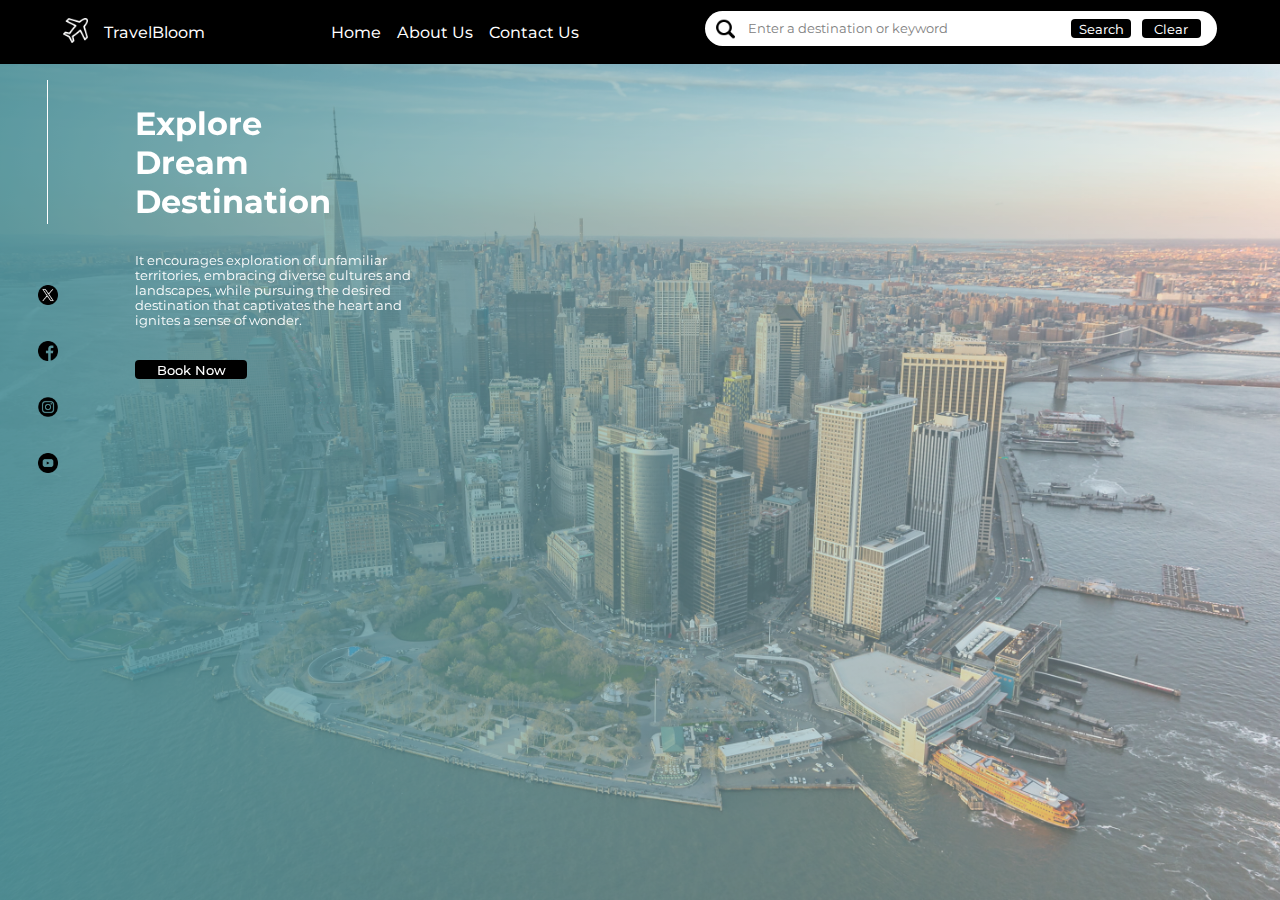
<file: index.html>
<!DOCTYPE html>
<html lang="en">
<head>
    <meta charset="UTF-8">
    <meta name="viewport" content="width=device-width, initial-scale=1.0">
    <title>Travel Recommendations</title>
    <link rel="stylesheet" href="travel_recommedantion.css">
</head>
<body>
    <div id="navContainer">
        <nav id="navBar">
            <div id="navLogo" class="navElement">
                <a href="index.html"><img src="icons/icon_airplane.png" alt="icon"></a>
                <a href="index.html">TravelBloom</a>
            </div>
            <div id="navLinks" class="navElement">
                <ul>
                    <a href="index.html"><li>Home</li></a>
                    <a href="about_us.html"><li>About Us</li></a>
                    <a href="contact_us.html"><li>Contact Us</li></a>
                </ul>
            </div>
            <div id="navSearch" class="navElement">
                <input type="text" id="searchInput" placeholder="Enter a destination or keyword">
                <a href="#"><img src="icons/search_icon.png" alt="" id="searchIcon"></a>
                <div id="buttonsContainer">
                <button id="searchBtn">Search</button>
                <button id="clearBtn">Clear</button>
                </div>
            </div>
        </nav>
    </div>
    <!-- Home Page -->
     <div id="homePage">
        <div id="networkLinks">
            <div id="verticalLine"></div>
            <a href="https://x.com/" target = "_blank"><img src="icons/x icon.png" alt="x icon"></a>
            <a href="https://www.facebook.com/" target = "_blank"><img src="icons/facebook icon.png" alt=""></a>
            <a href="https://www.instagram.com/" target = "_blank"><img src="icons/instagram icon.png" alt=""></a>
            <a href="https://www.youtube.com/" target = "_blank"><img src="icons/youtube icon.png" alt=""></a>
        </div>
        <div id="mainText">
            <h2>Explore<br>
                Dream<br>
                Destination</h2>
            <p>It encourages exploration of unfamiliar territories, embracing diverse cultures and landscapes, while pursuing the desired destination that captivates the heart and ignites a sense of wonder.</p>
            <button>Book Now</button>
        </div>
            
        <div id="resultContainer">
            <div id="localTime"></div>
            <div id="searchResult"></div>
        </div>
     </div>

     <script src="travel_recommendation.js"></script>
</body>
</html>
</file>
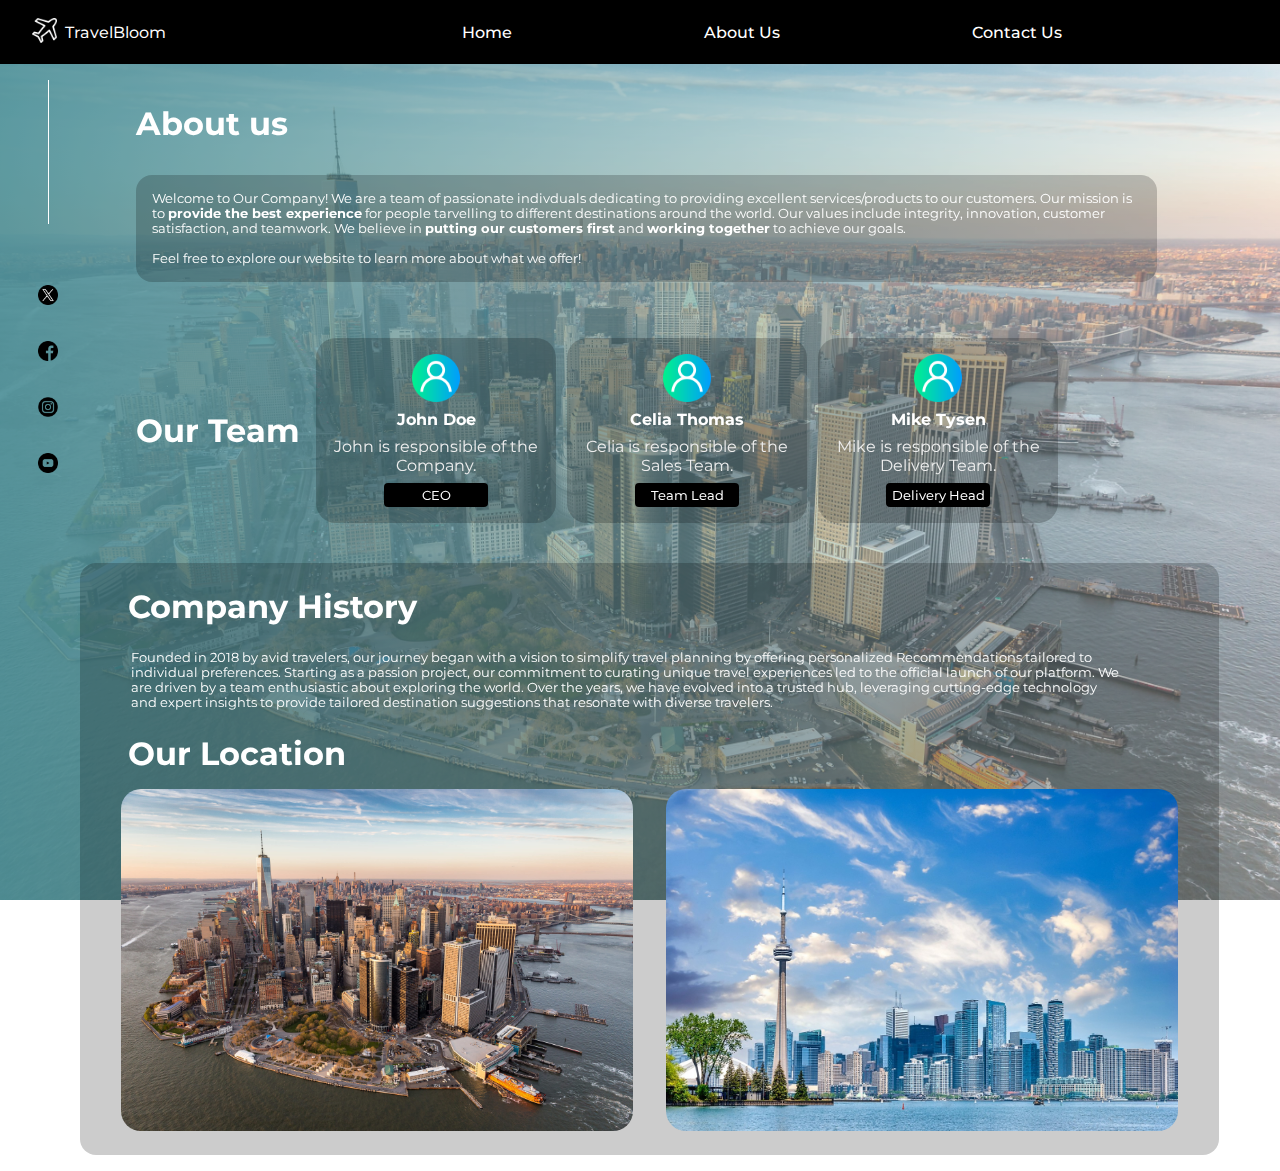
<file: about_us.html>
<!DOCTYPE html>
<html lang="en">
<head>
    <meta charset="UTF-8">
    <meta name="viewport" content="width=device-width, initial-scale=1.0">
    <title>About Us</title>
    <link rel="stylesheet" href="about_us.css">
</head>
<body>
    <div id="navContainer">
        <nav id="navBar">
            <div id="navLogo" class="navElement">
                <a href="index.html"><img src="icons/icon_airplane.png" alt="icon"></a>
                <a href="index.html">TravelBloom</a>
            </div>
            <div id="navLinks" class="navElement">
                <ul>
                    <a href="index.html"><li>Home</li></a>
                    <a href="about_us.html"><li>About Us</li></a>
                    <a href="contact_us.html"><li>Contact Us</li></a>
                </ul>
            </div>
        </nav>
    </div>
    <!-- Home Page -->
     <div id="homePage">
        <div id="networkLinks">
            <div id="verticalLine"></div>
            <a href="https://x.com/" target = "_blank"><img src="icons/x icon.png" alt="x icon"></a>
            <a href="https://www.facebook.com/" target = "_blank"><img src="icons/facebook icon.png" alt=""></a>
            <a href="https://www.instagram.com/" target = "_blank"><img src="icons/instagram icon.png" alt=""></a>
            <a href="https://www.youtube.com/" target = "_blank"><img src="icons/youtube icon.png" alt=""></a>
        </div>
        <div id="mainText">
            <h2>About us</h2>
            <p>Welcome to Our Company! We are a team of passionate indivduals dedicating to providing excellent services/products to our customers.
               Our mission is to <strong>provide the best experience</strong> for people tarvelling to different destinations around the world.
               Our values include integrity, innovation, customer satisfaction, and teamwork. We believe in <strong>putting our customers first</strong> and <strong>working together</strong>
               to achieve our goals.<br><br>
                Feel free to explore our website to learn more about what we offer!</p>
        </div>
        <div id="ourTeamContainer">
            <div id="ourTeamText">
                <h2>Our
                    Team<br></h2>
            </div>
            <div id="team">
                <ul id="teamList">
                    <li class="teamCard">
                        <img src="icons/user_icon.png" alt="">
                        <h4>John Doe</h4>
                        <p>John is responsible of the Company.</p>
                        <button>CEO</button>
                    </li>
                    <li class="teamCard">
                        <img src="icons/user_icon.png" alt="">
                        <h4>Celia Thomas</h4>
                        <p>Celia is responsible of the Sales Team.</p>
                        <button>Team Lead</button>
                    </li>
                    <li class="teamCard">
                        <img src="icons/user_icon.png" alt="">
                        <h4>Mike Tysen</h4>
                        <p>Mike is responsible of the Delivery Team.</p>
                        <button>Delivery Head</button>
                    </li>
                </ul>
            </div>
            </div>

        </div>
        <div id="historyContainer">
            <h2>Company History</h2>
            <p>Founded in 2018 by avid travelers, our journey began with a vision to simplify travel planning by offering personalized Recommendations tailored to individual preferences. Starting as a passion project, our commitment to curating unique travel experiences 
                led to the official launch of our platform. We are driven by a team enthusiastic about exploring the world. Over the years, we have evolved into a trusted hub, leveraging cutting-edge technology and expert insights to provide tailored destination suggestions that resonate with diverse travelers.
            </p>
            <h2>Our Location</h2>
            <div id="imgContainer">
                <img src="destinationsImages/NY Wallpaper.jpg" alt="">
                <img src="destinationsImages/toronto_canada.jpeg" alt="">
            </div>
        </div>

     <script src="travel_recommendation.js"></script>
</body>
</html>
</file>
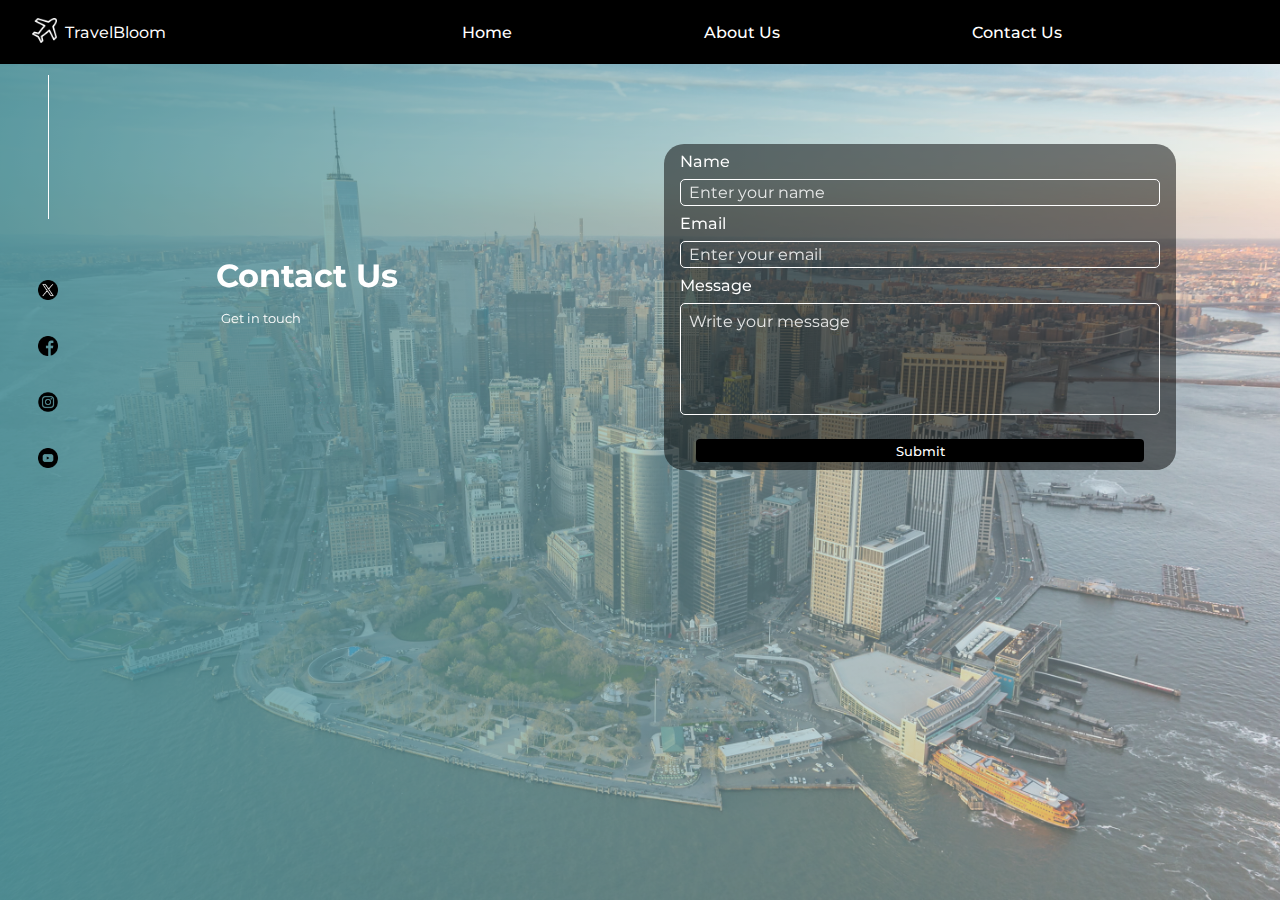
<file: contact_us.html>
<!DOCTYPE html>
<html lang="en">
<head>
    <meta charset="UTF-8">
    <meta name="viewport" content="width=device-width, initial-scale=1.0">
    <title>Contact Us</title>
    <link rel="stylesheet" href="contact_us.css">
</head>
<body>
    <div id="navContainer">
        <nav id="navBar">
            <div id="navLogo" class="navElement">
                <a href="index.html"><img src="icons/icon_airplane.png" alt="icon"></a>
                <a href="index.html">TravelBloom</a>
            </div>
            <div id="navLinks" class="navElement">
                <ul>
                    <a href="index.html"><li>Home</li></a>
                    <a href="about_us.html"><li>About Us</li></a>
                    <a href="contact_us.html"><li>Contact Us</li></a>
                </ul>
            </div>
        </nav>
    </div>
    <!-- Home Page -->
     <div id="homePage">
        <div id="networkLinks">
            <div id="verticalLine"></div>
            <a href="https://x.com/" target = "_blank"><img src="icons/x icon.png" alt="x icon"></a>
            <a href="https://www.facebook.com/" target = "_blank"><img src="icons/facebook icon.png" alt=""></a>
            <a href="https://www.instagram.com/" target = "_blank"><img src="icons/instagram icon.png" alt=""></a>
            <a href="https://www.youtube.com/" target = "_blank"><img src="icons/youtube icon.png" alt=""></a>
        </div>
        <div id="mainText">
            <h2>Contact Us</h2>
            <p>Get in touch</p>
        </div>
            
        <div id="contactForm">
            <form id="form">
                <label for="nameField">Name</label>
                <input type="text" required name="nameField" id="nameField" placeholder="Enter your name">
                <label for="emailField">Email</label>
                <input type="email" required name = "emailField" id="emailField" placeholder="Enter your email">
                <label for="msgField">Message</label>
                <textarea name="msgField" id="msgField" required placeholder="Write your message"></textarea>
                <button id="submitBtn">Submit</button>
            </form>
        </div>
     </div>

     <div id="popupContainer">
     </div>

     <script src="contact_us.js"></script>
</body>
</html>
</file>
<file: travel_recommedantion.css>
@import url('https://fonts.googleapis.com/css2?family=Montserrat:ital,wght@0,100..900;1,100..900&display=swap');

*{
    box-sizing: border-box;
    margin: 0;
    padding: 0;
}

body{
    background-color: white;
    font-size: 16px;
    font-family: "Montserrat", sans-serif;
    overflow-y: scroll;
}

/*Background image*/
body{
    position: relative;
    z-index: 0; /*Body is on the normal layer*/
}

body::before{ /*Creates a fake element before the body*/
    content: ''; /*Blank layer*/
    position: fixed;
    top: 0rem; left: 0; right: 0; bottom: 0; /*Edges of the pseudo element*/
    background-color: white;
    background-image:
    linear-gradient(to right, rgba(0, 97, 109, 0.87), rgba(255, 255, 255, 0.1)),
    url('destinationsImages/NY Wallpaper.jpg');
    background-repeat: no-repeat;
    background-position: center;
    background-attachment: fixed;
    background-size: cover;
    opacity: 0.72;
    z-index: -1; /*Moves the element behind the body*/
}

/*Navigation Bar*/
#navBar{
    position: fixed;
    z-index: 1;
    display: flex;
    justify-content: space-around;
    width: 100vw;
    height: 4rem;
    background-color: black;
}
/*Sets the margin for al three containers of the navigation bar*/
.navElement{
    margin: 0.7rem;
}
/*Nav Links section properties*/
#navLinks {
    position: relative;
}

#navLinks ul{
    display: flex;
    list-style: none;
    justify-content: space-between;
    gap: 1rem;
    height: 100%;
    align-items: center;
}

#navLinks a{
    text-decoration: none;
    color: white;
    font-weight: 450;
    transition: all 0.3s ease 0s;
}

#navLinks a:hover{
    color: aquamarine;
}
/*Nav Logo section properties*/
#navLogo{
    position: relative;
    display: flex;
    justify-content: space-around;
    align-items: center;
    gap: 1rem;
}

#navLogo a img{
    width: 25px;
    height: auto;
}

#navLogo a {
    text-decoration: none;
    color: white;
    font-weight: 450;
    transition: all 0.3s ease 0s;
}

#navLogo a:hover{
    color: aquamarine;
}
/*Search Section properties*/
#navSearch {
    position: relative;
    display: flex;
    align-items: center;
    width: 40%;
    height: 2.2rem;
}
/*Nav Search input field*/
#navSearch input{
    width: 100%;
    height: 100%;
    border-radius: 20px;
    border: none;
    text-align: left; /*Aligned the placeholder and text cursor*/
    padding-left: 2.7rem; /*Moved the input text cursor to the right*/
    outline: none; /*Input border*/
}

#navSearch input::placeholder {
    font-family: "Montserrat", sans-serif;
    color: gray;
}
/*Buttons position inside their container*/
#buttonsContainer{
    position: absolute;
    display: flex;
    justify-content: space-between;
    gap: 0.7rem;
    right: 1rem;
}

#navSearch button{
    font-family: "Montserrat", sans-serif;
    font-weight: 450;
    background-color: black;
    color: white;
}

#navSearch button {
    width: 3.7rem;
    height: 1.2rem;
    border-radius: 4px;
    border: none;
    transition: all 0.3s ease 0s
}

#navSearch button:hover{
    background-color: #00616c;  
}

#navSearch button:active{
    transform: scale(0.9);   
}
/*Image Icon inside the input*/
#navSearch a img{
    position: absolute;
    width: 25px;
    height: auto;
    left: 0.5rem;
    transform: translateY(-50%);
    z-index: 1;
}
/*Home Page*/
#homePage{
    display: flex;
    flex-direction: row;
    position: relative;
    justify-content: center;
    padding: 0.5rem;
    padding-top: 6rem;
}
/*First section of Home Page (networkLinks)*/
#networkLinks{
    width: 3rem;
    height: 25rem;
    display: flex;
    flex-direction: column;
    justify-content: space-between;
    align-items: center;
    margin-top: -1rem;
    margin-left: 1rem;
}

#networkLinks a{
   justify-content: space-around;
   margin-top: 1rem;
   margin-bottom: 0.2rem;
}

#networkLinks img{
   width: 20px;
   height: auto;
   transition: all 0.3s ease 0s;
}

#networkLinks img:hover{
    width: 30px;
    height: auto;
}

#verticalLine{
    width: 1px;
    height: 9rem;
    margin-bottom: 2rem;
    background-color: white;
}
/*Second section of Home Page, Main Text*/
#mainText {
    margin: 1rem;
    margin-top: -1rem;
    padding: 0.5rem 2rem;
    color: white;
    width: 40vw;
    position: sticky;
}

#mainText h2{
    font-size: 2rem;
    padding: 1rem;
}

#mainText p{
    margin: 1rem;
    width: 70%;
    font-size: 0.8rem;
}

#mainText button{
    margin: 1rem;
    font-family: "Montserrat", sans-serif;
    font-weight: 500;
    width: 7rem;
    height: 1.2rem;
    border-radius: 4px;
    border: none;
    background-color: black;
    color: white;
    transition: all 0.3s ease 0s
}

#mainText button:hover{
    background-color: #00616c;
}

#mainText button:active{
    transform: scale(0.9);   
}
/*Third section of Home Page, results container*/
#resultContainer {
    display: flex;
    flex-direction: column;
    align-items: center;
    width: 50vw;
    max-height: 80vh;
    margin: 0 1rem;
    margin-top: 1rem;
    padding-top: 1rem;
    overflow-y: auto;
    overflow-x: visible;
    scrollbar-width: none;
    
}

.resultCard{
    display: flex;
    flex-direction: column;
    width: auto;
    background-color: white;
    border-radius: 1rem;
    margin-bottom: 1rem;
    position: relative;
    margin-left: 1rem;
    margin-right: 1rem;
}

.resultCard{
    box-shadow: 0 0 1rem rgba(0, 0, 0, 0.8);
}

.resultCard{
    transition: all 0.3s ease 0s;
    z-index: 1;
}

.resultCard:hover{
    transform: scale(1.03) translateY(-5px);   
}

.cardImage{
    width: 100%;
    height: auto;
    border-top-right-radius: 1rem;
    border-top-left-radius: 1rem;
    align-items: center;
}

.resultCard h3{
    font-family: "Montserrat", sans-serif;
    font-size: 1.2rem;
    font-weight: 600;
    margin-left: 1rem;
    padding-left: 0.3rem;
    padding-right: 0.5rem;
    padding-top: 0.5rem;
    padding-bottom: 0.3rem;
}

.resultCard p{
    font-family: "Montserrat", sans-serif;
    font-size: 1rem;
    font-weight: 400;
    text-align: left;
    margin-left: 1rem;
    padding-left: 0.3rem;
    padding-right: 0.5rem;
    padding-top: 0.5rem;
    padding-bottom: 0.5rem;
}
/*Local time properties */

#localTime-container{
    position: fixed;
    top: 4rem;
    right: 2rem;
    width: 46vw;
    margin: 1rem 0;
    text-align: center;
    padding: 0.5rem;
    background-color: #00616c;
    border-radius: 0.5rem;
    font-weight: 500;
    color: white;
    z-index: 3;
    font-size: 1rem;
}
</file>
<file: about_us.css>
@import url('https://fonts.googleapis.com/css2?family=Montserrat:ital,wght@0,100..900;1,100..900&display=swap');

*{
    box-sizing: border-box;
    margin: 0;
    padding: 0;
}

body{
    background-color: white;
    font-size: 16px;
    font-family: "Montserrat", sans-serif;
    overflow-y: scroll;
    overflow-x: hidden;
}

/*Background image*/
body{
    position: relative;
    z-index: 0; /*Body is on the normal layer*/
}

body::before{ /*Creates a fake element before the body*/
    content: ''; /*Blank layer*/
    position: fixed;
    top: 0rem; left: 0; right: 0; bottom: 0; /*Edges of the pseudo element*/
    background-color: white;
    background-image:
    linear-gradient(to right, rgba(0, 97, 109, 0.87), rgba(255, 255, 255, 0.1)),
    url('destinationsImages/NY Wallpaper.jpg');
    background-repeat: no-repeat;
    background-position: center;
    background-attachment: fixed;
    background-size: cover;
    opacity: 0.72;
    z-index: -1; /*Moves the element behind the body*/
}

/*Navigation Bar*/
#navBar {
    position: fixed;
    top: 0;
    left: 0;
    right: 0;
    z-index: 10;
    display: flex;
    align-items: center;
    justify-content: space-between;
    width: 100vw;
    height: 4rem;
    background-color: black;
    padding: 0 2rem;
}
/*Sets the margin for al three containers of the navigation bar*/
.navElement {
    display: flex;
    align-items: center;
    gap: 1.5rem;
}

/*Nav Links section properties*/
#navLinks {
    position: relative;
    width: 80%;
    justify-content: space-evenly;
}

#navLinks ul{
    list-style: none;
    display: flex;
    gap: 2rem;
    margin: 0;
    padding: 0;
}

#navLinks a{
    text-decoration: none;
    color: white;
    font-weight: 500;
    transition: color 0.3s ease;
    margin: 0 5rem;
}

#navLinks a:hover{
    color: aquamarine;
}
/*Nav Logo section properties*/
#navLogo {
    display: flex;
    align-items: center;
    gap: 0.5rem;
}

#navLogo a img{
    width: 25px;
    height: auto;
}

#navLogo a {
    text-decoration: none;
    color: white;
    font-weight: 450;
    /* font-size: 1rem; */
    transition: all 0.3s ease 0s;
}

#navLogo a:hover{
    color: aquamarine;
}

/*Home Page*/
#homePage{
    display: flex;
    width: 100vw;
    flex-direction: column;
    position: relative;
    padding: 0.5rem;
    padding-top: 6rem;
}
/*First section of Home Page (networkLinks)*/
#networkLinks{
    width: 3rem;
    height: 25rem;
    display: flex;
    flex-direction: column;
    justify-content: space-between;
    align-items: center;
    margin-top: -1rem;
    margin-left: 1rem;
    position: fixed;
}

#networkLinks a{
   justify-content: space-around;
   margin-top: 1rem;
   margin-bottom: 0.2rem;
}

#networkLinks img{
   width: 20px;
   height: auto;
   transition: all 0.3s ease 0s;
}

#networkLinks img:hover{
    width: 30px;
    height: auto;
}

#verticalLine{
    width: 1px;
    height: 9rem;
    margin-bottom: 2rem;
    background-color: white;
}
/*Second section of Home Page, Main Text*/
#mainText {
    margin: 1rem;
    margin-top: -1rem;
    margin-left: 5rem;
    padding: 0.5rem 2rem;
    color: white;
    width: 89vw;
    height: 15rem;
    block-size: fit-content;
}

#mainText h2{
    font-size: 2rem;
    padding: 1rem;
}

#mainText p{
    margin: 1rem;
    width: 95%;
    font-size: 0.8rem;
    background:
    linear-gradient(to right, rgba(0, 0, 0, 0.2));
    padding: 1rem;
    border-radius: 1rem;
}
/* Style Our Team Container */
#ourTeamContainer{
    display: flex;
    block-size: fit-content;
    margin: 1rem;
    margin-left: 5rem;
    align-items: center;
}

#ourTeamText{
    color: white;
    padding-left: 2rem;
}

#ourTeamText h2{
    font-size: 2rem;
    padding: 1rem;
    padding-right: 0;
}

#team {
    padding: 0 1rem;
}

#team ul{
    display: flex;
    justify-content: space-between;
    gap: 0.7rem;
}

#team ul li {
    display: flex;
    flex-direction: column;
    align-items: center;
    text-align: center;
    gap: 0.5rem;
    padding-top: 1rem;
    padding-bottom: 1rem;
    border-radius: 20px;
    width: 15rem;
    background:
    linear-gradient(to right, rgba(0, 0, 0, 0.2));
}

.teamCard {
    transition: all 0.3s ease 0s;
}

.teamCard:hover{
    transform: translateY(-5px);
}

.teamCard:hover button{
    background-color: #00616c;
}

.teamCard img{
    width: 3rem;
    height: auto;
}

.teamCard h4{
    color: white;
}

.teamCard p{
    color: rgb(237, 237, 237);
}

.teamCard button{
    font-family: "Montserrat", sans-serif;
    font-weight: 450;
    width: 6.5rem;
    height: 1.5rem;
    background-color: black;
    border-radius: 4px;
    border: none;
    color: white;
    transition: all 0.3s ease 0s
}
/* Style of Our History */
#historyContainer{
    margin: 1rem 0;
    margin-top: 1rem;
    margin-left: 5rem;
    padding: 0.5rem 2rem;
    color: white;
    width: 89vw;
    height: 15rem;
    block-size: fit-content;
    background:
    linear-gradient(to right, rgba(0, 0, 0, 0.2));
    border-radius: 1rem;

}

#historyContainer h2{
    font-size: 2rem;
    padding: 1rem;
    padding-right: 0;
}

#historyContainer p{
    margin: 0 1rem;
    margin-left: 0.2rem;
    width: 95%;
    font-size: 0.8rem;
    padding: 0.5rem 1rem;
}

#imgContainer{
    display: flex;
    gap: 1rem;
    justify-content: space-around;
}


#imgContainer img{
    width: 40vw;
    margin-bottom: 1rem;
    border-radius: 20px;
    transition: all 0.3s ease 0s;
}

#imgContainer img:hover{
    transform: translateY(-5px);
}
</file>
<file: contact_us.css>
@import url('https://fonts.googleapis.com/css2?family=Montserrat:ital,wght@0,100..900;1,100..900&display=swap');

*{
    box-sizing: border-box;
    margin: 0;
    padding: 0;
}

body{
    background-color: white;
    font-size: 16px;
    font-family: "Montserrat", sans-serif;
    overflow-y: scroll;
    overflow-x: scroll;
}

/*Background image*/
body{
    position: relative;
    z-index: 0; /*Body is on the normal layer*/
}

body::before{ /*Creates a fake element before the body*/
    content: ''; /*Blank layer*/
    position: fixed;
    top: 0rem; left: 0; right: 0; bottom: 0; /*Edges of the pseudo element*/
    background-color: white;
    background-image:
    linear-gradient(to right, rgba(0, 97, 109, 0.87), rgba(255, 255, 255, 0.1)),
    url('destinationsImages/NY Wallpaper.jpg');
    background-repeat: no-repeat;
    background-position: center;
    background-attachment: fixed;
    background-size: cover;
    opacity: 0.72;
    z-index: -1; /*Moves the element behind the body*/
}

/*Navigation Bar*/
#navBar {
    position: fixed;
    top: 0;
    left: 0;
    right: 0;
    z-index: 10;
    display: flex;
    align-items: center;
    justify-content: space-between;
    width: 100vw;
    height: 4rem;
    background-color: black;
    padding: 0 2rem;
}
/*Sets the margin for al three containers of the navigation bar*/
.navElement {
    display: flex;
    align-items: center;
    gap: 1.5rem;
}

/*Nav Links section properties*/
#navLinks {
    position: relative;
    width: 80%;
    justify-content: space-evenly;
}

#navLinks ul{
    list-style: none;
    display: flex;
    gap: 2rem;
    margin: 0;
    padding: 0;
}

#navLinks a{
    text-decoration: none;
    color: white;
    font-weight: 500;
    transition: color 0.3s ease;
    margin: 0 5rem;
}

#navLinks a:hover{
    color: aquamarine;
}
/*Nav Logo section properties*/
#navLogo {
    display: flex;
    align-items: center;
    gap: 0.5rem;
}

#navLogo a img{
    width: 25px;
    height: auto;
}

#navLogo a {
    text-decoration: none;
    color: white;
    font-weight: 450;
    transition: all 0.3s ease 0s;
}

#navLogo a:hover{
    color: aquamarine;
}

/*Home Page*/
#homePage{
    display: flex;
    width: 100vw;
    flex-direction: row;
    position: relative;
    padding: 0.5rem;
    padding-top: 6rem;
    align-items: center;
}
/*First section of Home Page (networkLinks)*/
#networkLinks{
    width: 3rem;
    height: 25rem;
    display: flex;
    flex-direction: column;
    justify-content: space-between;
    align-items: center;
    margin-top: -1rem;
    margin-left: 1rem;
    position: fixed;
}

#networkLinks a{
   justify-content: space-around;
   margin-top: 1rem;
   margin-bottom: 0.2rem;
}

#networkLinks img{
   width: 20px;
   height: auto;
   transition: all 0.3s ease 0s;
}

#networkLinks img:hover{
    width: 30px;
    height: auto;
}

#verticalLine{
    width: 1px;
    height: 9rem;
    margin-bottom: 2rem;
    background-color: white;
}
/*Second section of Home Page, Main Text*/
#mainText {
    margin: 1rem;
    margin-top: 1rem;
    margin-left: 5rem;
    padding: 0.5rem 2rem;
    color: white;
    width: 40vw;
    height: 15rem;
    block-size: fit-content;
}

#mainText h2{
    font-size: 2rem;
    padding: 1rem;
    margin-left: 5rem;
}

#mainText p{
    margin-left: 6.3rem;
    width: 95%;
    font-size: 0.8rem;
}

/*Form style*/
#contactForm{
    box-sizing: fit-content;
    width: 40vw;
    height: auto;
    margin-top: 3rem;
    margin-left: 3rem;
    background:
    linear-gradient(to right, rgba(0, 0, 0, 0.5));
    border-radius: 20px;
}

#form{
    display: flex;
    flex-direction: column;
    height: 560h;
    justify-content: space-around;
    color: white;
    font-weight: 450;
    padding: 0.5rem 1rem;
    font-size: 1rem;
    gap: 0.5rem;
}

#form input{
    border: 1px solid white;
    background-color: transparent;
    color: white;
    border-radius: 5px;
    padding-left: 0.5rem;
    font-family: "Montserrat", sans-serif;
    font-size: 1rem;
    outline: none;
}

#form input::placeholder{
color: white;
opacity: 0.85;
}

#form textarea{
    border: 1px solid white;
    background-color: transparent;
    color: white;
    border-radius: 5px;
    padding-left: 0.5rem;
    font-family: "Montserrat", sans-serif;
    font-size: 1rem;
    outline: none;
}

#form button{
    margin: 0 1rem;
    font-family: "Montserrat", sans-serif;
    font-weight: 500;
    height: 1.4rem;
    border-radius: 4px;
    border: none;
    background-color: black;
    color: white;
    transition: all 0.3s ease 0s
 }

 #nameField{
    height: 1.7rem;
 }

 #emailField{
    height: 1.7rem;
 }

 #msgField{
    height: 7rem;
    border-radius: 5px;
    padding: 0.5rem;
    border: 1px solid white;
    background-color: transparent;
    color: white;
    resize: none;
    font-family: "Montserrat", sans-serif;
    outline: none;
    margin-bottom: 1rem;
 }

 #msgField::placeholder {
    color: white;
    opacity: 0.85;
    text-align: start;
    font-size: 1rem;
}
 
 #form  button:hover{
    background-color: #00616c;
}

#form  button:active{
    transform: scale(0.9);   
}
/* Pop-up style */
#popupContainer{
    display: flex;
    flex-direction: column;
    position: fixed;

    top: 50%;
    left: 50%;
    transform: translate(-50%, -50%);

    width: 30vw;
    height: auto;
}

#popUp{
    display: flex;
    flex-direction: column;
    align-items: center;

    gap: 0.5rem;

    background:
    linear-gradient(to right, rgba(0, 0, 0, 0.1));
    color: white;
    border-radius: 1rem;
    backdrop-filter: blur(30px);

    padding: 0.5rem;
}

#popUp p{
  box-sizing: border-box;
  max-width: 100%;
  word-wrap: break-word;
  overflow-wrap: break-word;
  text-align: center;
}


#popupContainer img{
    width: 25%;
}

#popupContainer button{
    font-family: "Montserrat", sans-serif;
    font-weight: 500;
    color: black;

    width: 25%;
    height: 1.5rem;
    background-color: white;
    border: none;

    margin: 0.5rem;
    border-radius: 5px;
    transition: all 0.3s ease 0s;
}

#popupContainer button:hover{
    background-color: #00616c;   
    color: white;
}
</file>
